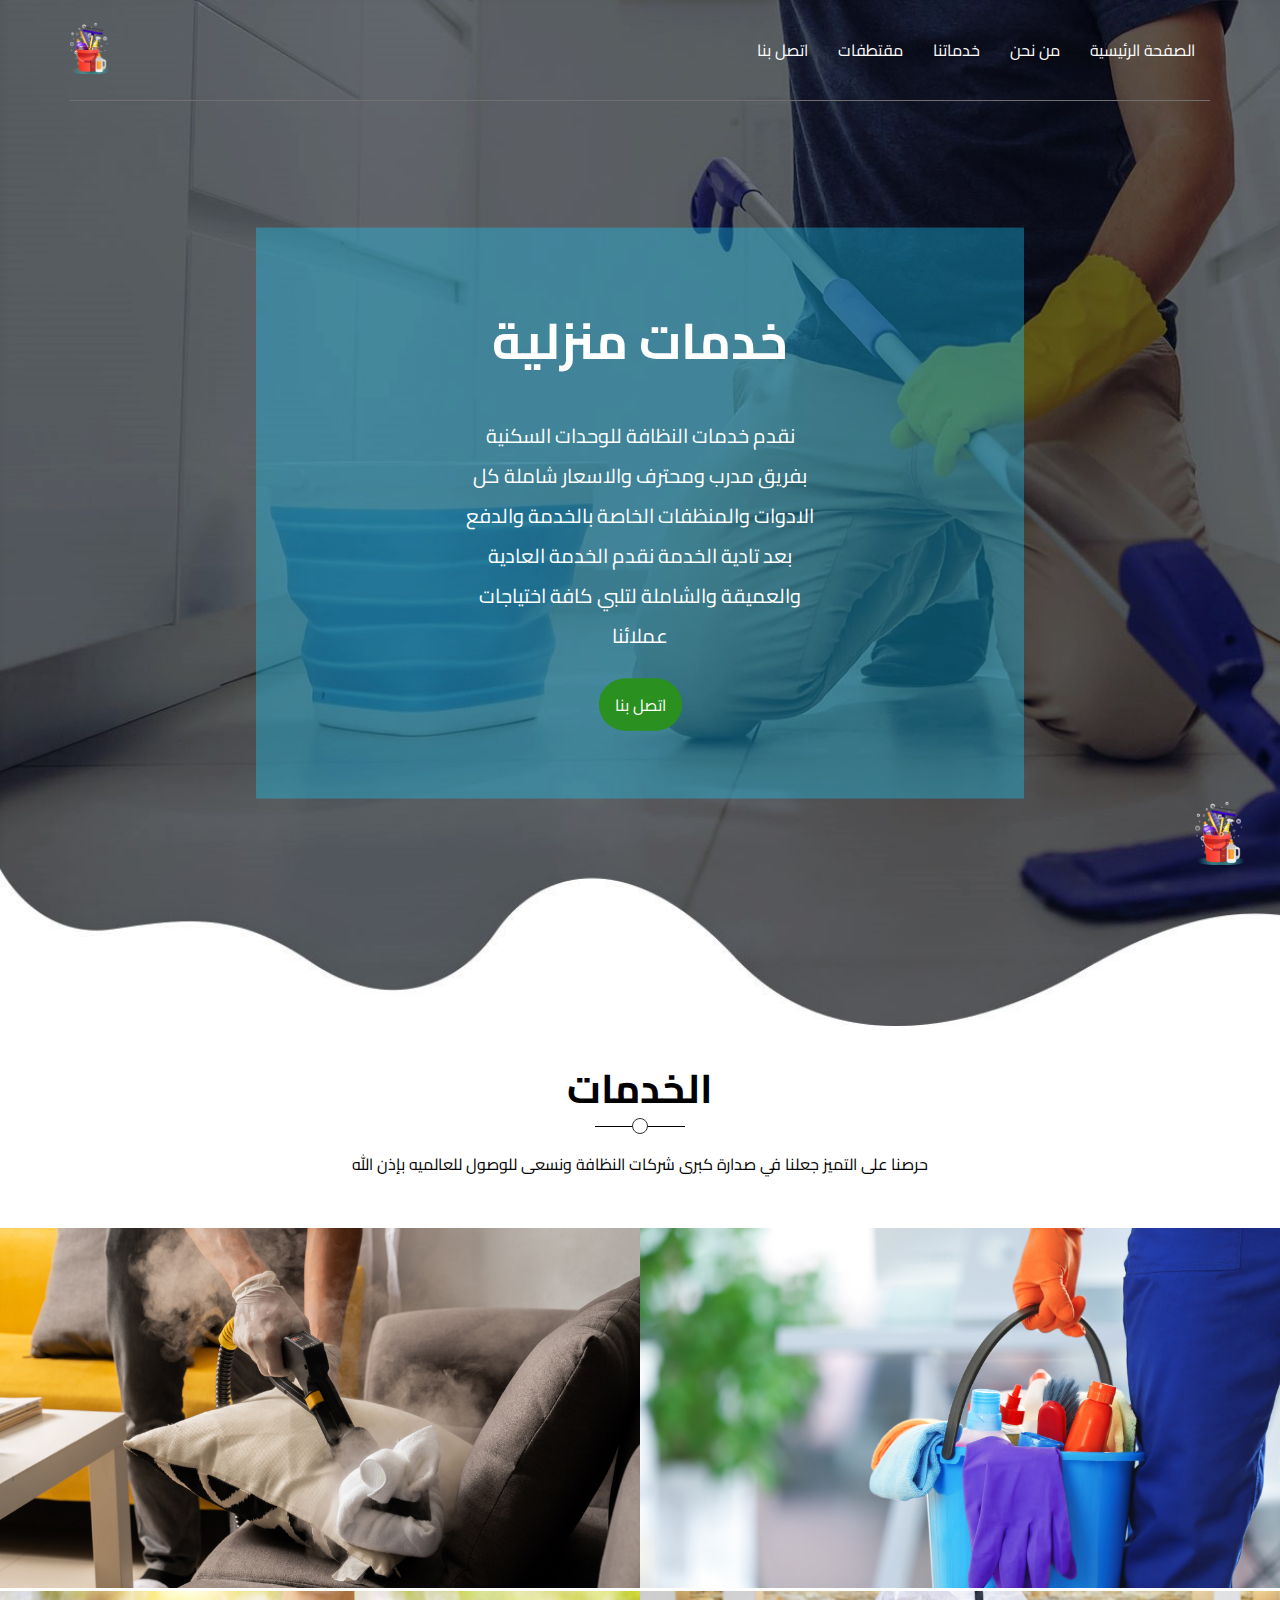
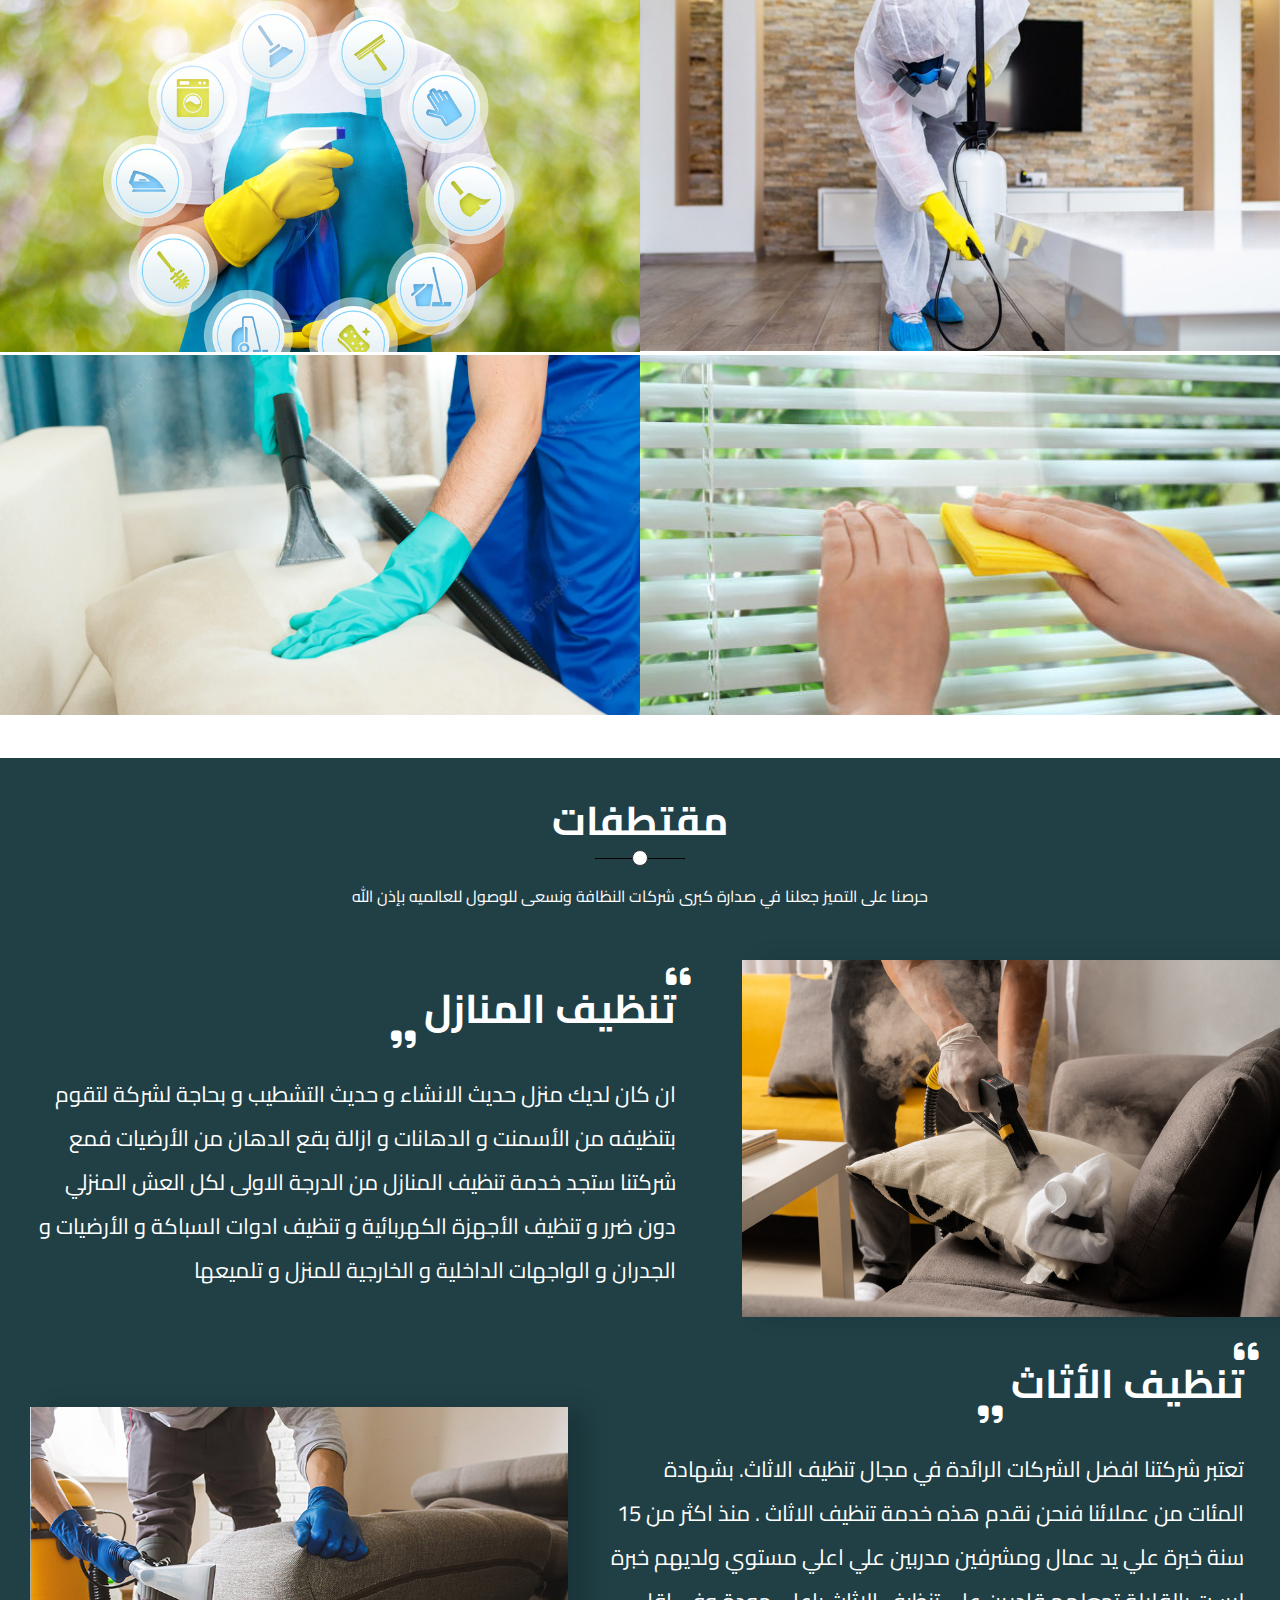
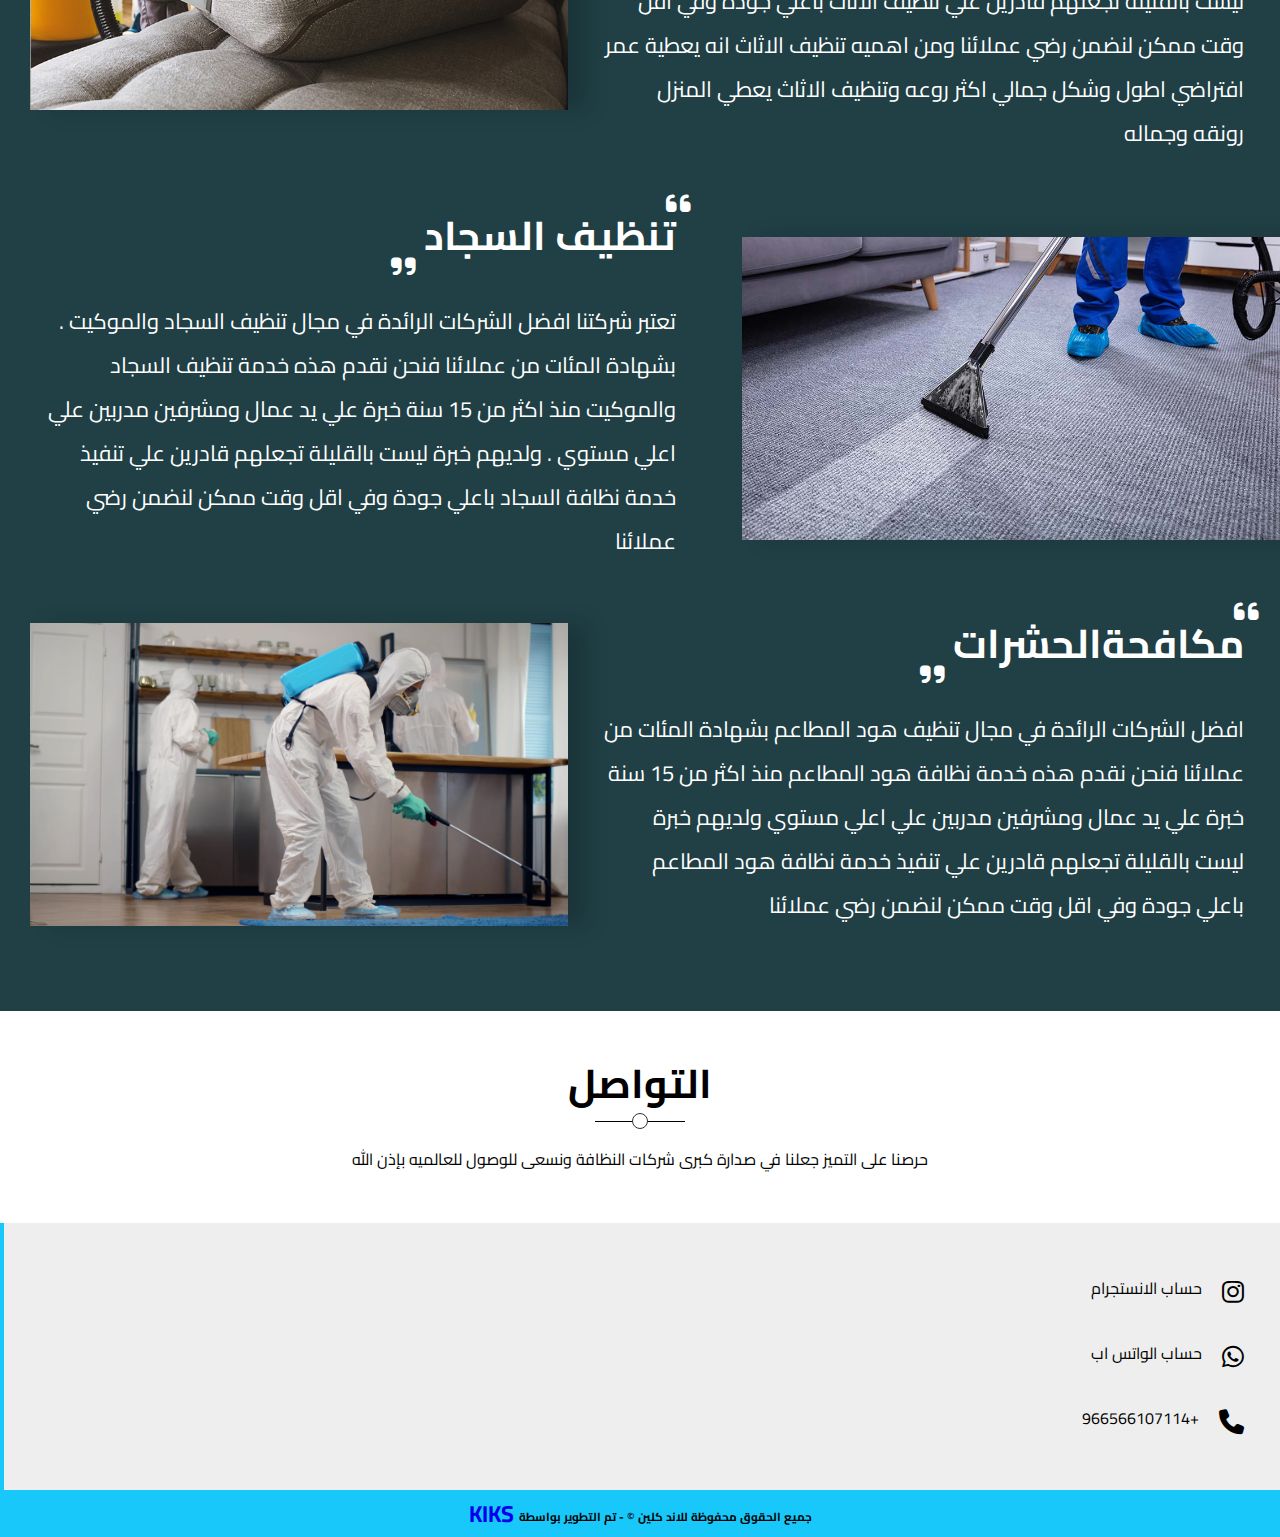
<file: index.html>
<!DOCTYPE html>
<html lang="en">
<head>
    <meta charset="UTF-8">
    <meta http-equiv="X-UA-Compatible" content="IE=edge">
    <meta name="viewport" content="width=device-width, initial-scale=1.0">
    <meta name="keywords" content="شركة تنظيف بالدمام , ارخص الاسعار , شركة تنظيف">
    <title>LAND CLEAN</title>
    <link rel="short icon" href="images/icon.png">
    <!-- CSS File -->
    <link rel="stylesheet" href="css/elkhaleej.css">
    <!-- Normalize File -->
    <link rel="stylesheet" href="css/normalize.css">
    <!-- Font Awesome -->
    <link rel="stylesheet" href="css/all.min.css">
    <!-- Google Fonts -->
    <link rel="preconnect" href="https://fonts.googleapis.com"><link rel="preconnect" href="https://fonts.gstatic.com" crossorigin><link href="https://fonts.googleapis.com/css2?family=Alexandria:wght@300;400;500;700;800&family=Bungee+Spice&family=Cairo:wght@300;400;600;700;900&family=Open+Sans:wght@300;400;600;800&family=Work+Sans:wght@200;300;400;500;600;700;800&display=swap" rel="stylesheet">

</head>
<body>
    <div class="header">
        <div class="container">
            <nav>
                <i class="fa-solid fa-bars bars-menu"></i>
                <ul class="main-links">
                    <li><a href="F:\EL-Khaleej\index.html">الصفحة الرئيسية</a></li>
                    <li><a href="about.html">من نحن </a></li>
                    <li class="Srv"><a href="#services">خدماتنا</a></li>
                    <li><a href="#magazzines">مقتطفات</a></li>
                    <li><a href="#contact">اتصل بنا</a></li>
                </ul>
            </nav>
            <a href="">
                <img src="images/icon.png" alt="icon">

            </a>
        </div>
    </div>
    <div class="landing">
            <div class="text">
                <h2>خدمات منزلية</h2>
                <p>نقدم خدمات النظافة للوحدات السكنية بفريق مدرب ومحترف
                    والاسعار شاملة كل الادوات والمنظفات الخاصة بالخدمة 
                    والدفع بعد تادية الخدمة 
                    نقدم الخدمة العادية والعميقة والشاملة لتلبي كافة اختياجات عملائنا
                </p>
                <a href="tel:+966566107114">اتصل بنا</a>
            </div>
    </div>
    <div class="imgs-section" id="services">
        <div class="heading-address">
            <h2>الخدمات</h2>
            <p>  حرصنا على التميز جعلنا في صدارة كبرى شركات النظافة ونسعى للوصول للعالميه بإذن الله</p>
        </div>
        <div class="content">
            <div class="box">
                <img src="images/srv1.jpg" alt="">
                <div class="caption">
                    <h4>تنظيف الحمامات و المطابخ</h4>
                    <p>بأعلى جودة وأفضل سعر</p>
                    <a href="tel:+966566107114">اتصل بنا</a>
                </div>
            </div>
            <div class="box">
                <img src="images/srv4.jpg" alt="">
                <div class="caption">
                    <h4>تنظيف الكنب و السجاد</h4>
                    <p>بأعلى جودة وأفضل سعر</p>
                    <a href="tel:+966566107114">اتصل بنا</a>
                </div>
            </div>
            <div class="box">
                <img src="images/srv7.jpg" alt="">
                <div class="caption">
                    <h4>مكافحة الحشرات</h4>
                    <p>بأعلى جودة وأفضل سعر</p>
                    <a href="tel:+966566107114">اتصل بنا</a>
                </div>
            </div>
            <div class="box">
                <img src="images/srv2.jpg" alt="">
                <div class="caption">
                    <h4>تنظيف الأحواش</h4>
                    <p>بأعلى جودة وأفضل سعر</p>
                    <a href="tel:+966566107114">اتصل بنا</a>
                </div>
            </div>
            <div class="box">
                <img src="images/srv8.jpg" alt="">
                <div class="caption">
                    <h4>تنظيف الستائر</h4>
                    <p>بأعلى جودة وأفضل سعر</p>
                    <a href="tel:+966566107114">اتصل بنا</a>
                </div>
                
            </div>
            <div class="box">
                <img src="images/srv9.png" alt="">
                <div class="caption">
                    <h4>تنظيف غرف النوم</h4>
                    <p>بأعلى جودة وأفضل سعر</p>
                    <a href="tel:+966566107114">اتصل بنا</a>
                </div>
                
            </div>
        </div>
    
    </div>
    <div class="moving-icon">
        <img src="images/icon.png" alt="" srcset="">
    </div>
    <div class="magazzine" id="magazzines">
        <div class="heading-address">
            <h2>مقتطفات</h2>
            <p>  حرصنا على التميز جعلنا في صدارة كبرى شركات النظافة ونسعى للوصول للعالميه بإذن الله</p>
        </div>
        <div class="box">
            <img src="images/BG.png" alt="">
            <div class="text">
                <h2>تنظيف المنازل</h2>
                <p>
                    ان كان لديك منزل حديث الانشاء و حديث التشطيب و بحاجة لشركة لتقوم
                    بتنظيفه من الأسمنت و الدهانات و ازالة بقع الدهان من الأرضيات فمع شركتنا 
                    ستجد خدمة تنظيف المنازل من الدرجة الاولى لكل العش المنزلي دون ضرر و تنظيف الأجهزة الكهربائية 
                    و تنظيف ادوات السباكة و الأرضيات و الجدران و الواجهات الداخلية
                    و الخارجية للمنزل و تلميعها
                </p>
            </div>
        </div>
        <div class="box">
            <img src="images/asas.jpg" class="order">
            <div class="text">
                <h2>تنظيف الأثاث</h2>
                <p>
                    تعتبر شركتنا افضل الشركات الرائدة في مجال تنظيف الاثاث.
                     بشهادة المئات من عملائنا فنحن نقدم هذه خدمة تنظيف الاثاث . منذ اكثر من 15 سنة خبرة علي يد عمال
                      ومشرفين مدربين علي اعلي مستوي ولديهم خبرة ليست بالقليلة تجعلهم قادرين علي تنظيف الاثاث
                        باعلي جودة وفي اقل وقت ممكن لنضمن رضي عملائنا
                         ومن اهميه تنظيف الاثاث انه يعطية عمر افتراضي اطول وشكل جمالي اكثر
                          روعه وتنظيف الاثاث يعطي المنزل رونقه وجماله
                </p>
            </div>
        </div>
        <div class="box">
            <img src="images/carpets.jpg" alt="">
            <div class="text">
                <h2>تنظيف السجاد</h2>
                <p>
                    تعتبر شركتنا افضل الشركات الرائدة في مجال تنظيف السجاد والموكيت 
                    . بشهادة المئات من عملائنا فنحن نقدم هذه خدمة تنظيف السجاد والموكيت منذ اكثر من 15 سنة خبرة علي يد
                     عمال ومشرفين مدربين علي اعلي مستوي . ولديهم خبرة
                      ليست بالقليلة تجعلهم قادرين علي تنفيذ خدمة نظافة 
                      السجاد باعلي جودة وفي اقل وقت ممكن لنضمن رضي عملائنا
                </p>
            </div>
        </div>
        <div class="box">
            <img src="images/insects.jpeg" class="order">
            <div class="text">
                <h2>مكافحةالحشرات</h2>
                <p>
                    افضل الشركات الرائدة في مجال تنظيف هود المطاعم  بشهادة
                     المئات من عملائنا فنحن نقدم هذه خدمة نظافة هود المطاعم منذ اكثر من 15 سنة خبرة علي يد عمال
                      ومشرفين مدربين علي اعلي مستوي ولديهم خبرة ليست بالقليلة
                       تجعلهم قادرين علي تنفيذ خدمة نظافة هود المطاعم باعلي جودة وفي اقل 
                       وقت ممكن لنضمن رضي عملائنا
                </p>
            </div>
        </div>
    </div>
    <!-- Start Footer -->
    <div class="Footer">
        <div class="heading-address">
            <h2>التواصل</h2>
            <p>حرصنا على التميز جعلنا في صدارة كبرى شركات النظافة ونسعى للوصول للعالميه بإذن الله</p>
        </div>
        <div class="footer-content">
            <div class="contacts" id="contact">
                <div class="contact-box">
                    <i class="fa-brands fa-instagram"></i>
                    <div class="text">
                        <a href="https://www.instagram.com/ebrahim.020/">حساب الانستجرام</a>
                    </div>
                </div>
                <div class="contact-box">
                    <i class="fa-brands fa-whatsapp"></i>
                    <div class="text">
                        <a href="https://api.whatsapp.com/send/?phone=%2B966566107114&text&type=phone_number&app_absent=0">حساب الواتس اب</a>
                    </div>
                </div>
                <div class="contact-box">
                    <i class="fa-solid fa-phone"></i>
                    <div class="text">
                        <a href="tel:+966566107114" class="num">+966566107114</a>
                    </div>
                </div>
               
            </div>
        </div>
        <div class="end-footer">
            <h3>جميع الحقوق محفوظة للاند كلين  © - تم التطوير بواسطة<a href="https://www.instagram.com/ahmedmhameed_12/">KIKS</a></h3>
        </div>


    </div>
<script src="khaleej.js"></script>
</body>
</html>
</file>
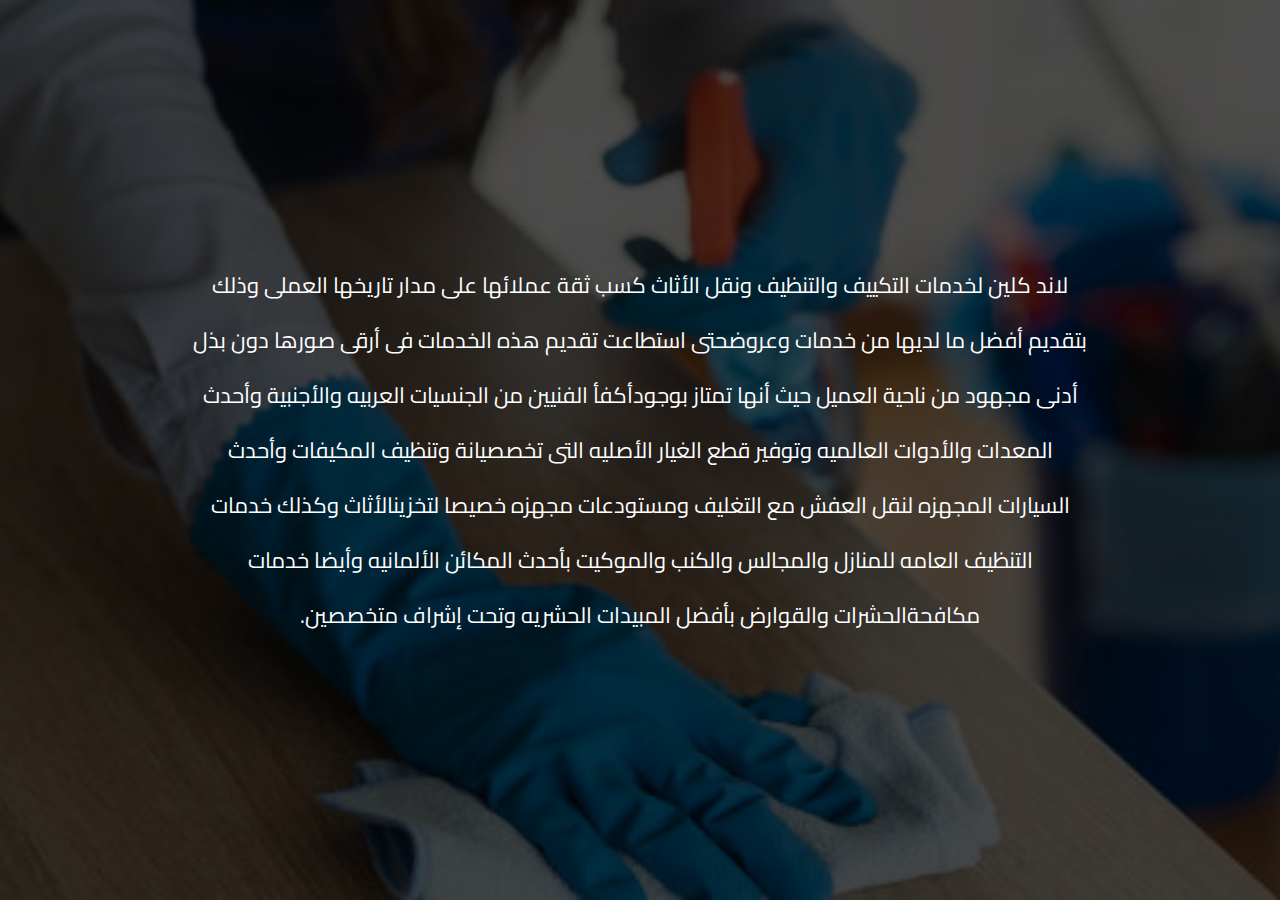
<file: about.html>
<!DOCTYPE html>
<html lang="en">
<head>
    <meta charset="UTF-8">
    <meta http-equiv="X-UA-Compatible" content="IE=edge">
    <meta name="viewport" content="width=device-width, initial-scale=1.0">
    <title>About Land Clean</title>
    <link rel="stylesheet" href="css/elkhaleej.css">
    <!-- Google Fonts -->
    <link rel="preconnect" href="https://fonts.googleapis.com"><link rel="preconnect" href="https://fonts.gstatic.com" crossorigin><link href="https://fonts.googleapis.com/css2?family=Alexandria:wght@300;400;500;700;800&family=Bungee+Spice&family=Cairo:wght@300;400;600;700;900&family=Open+Sans:wght@300;400;600;800&family=Work+Sans:wght@200;300;400;500;600;700;800&display=swap" rel="stylesheet">
    <link rel="preconnect" href="https://fonts.googleapis.com"><link rel="preconnect" href="https://fonts.gstatic.com" crossorigin><link href="https://fonts.googleapis.com/css2?family=Alexandria:wght@300;400;500;700;800&family=Bungee+Spice&family=Cairo:wght@300;400;600;700;900&family=Open+Sans:wght@300;400;600;800&family=Work+Sans:wght@200;300;400;500;600;700;800&display=swap" rel="stylesheet">
</head>
<body>
    <div class="us">
        <p>لاند كلين لخدمات التكييف والتنظيف ونقل الأثاث

            كسب ثقة عملائها على مدار تاريخها العملى وذلك بتقديم أفضل ما لديها من خدمات وعروضحتى استطاعت تقديم هذه الخدمات فى أرقى صورها دون بذل أدنى مجهود من ناحية العميل حيث أنها تمتاز بوجودأكفأ الفنيين من الجنسيات العربيه والأجنبية وأحدث المعدات والأدوات العالميه وتوفير قطع الغيار الأصليه التى تخصصيانة وتنظيف المكيفات وأحدث السيارات المجهزه لنقل العفش مع التغليف ومستودعات مجهزه خصيصا لتخزينالأثاث وكذلك خدمات التنظيف العامه للمنازل والمجالس والكنب والموكيت بأحدث المكائن الألمانيه وأيضا خدمات مكافحةالحشرات والقوارض بأفضل المبيدات الحشريه وتحت إشراف متخصصين.
            
            </p>
    </div>
</body>
</html>
</file>
<file: css/elkhaleej.css>
/* Glopal-Rules */
* {
  box-sizing: border-box;
  -moz-box-sizing: border-box;
  -webkit-box-sizing: border-box;
  padding: 0;
  margin: 0;
  font-family: "Cairo", "Alexandria";
}
html {
  scroll-behavior: smooth;
  direction: rtl;
}

ul {
  list-style: none;
}
a {
  text-decoration: none;
}
.container {
  padding-left: 15px;
  padding-right: 15px;
  margin-left: auto;
  margin-right: auto;
}
.heading-address {
  text-align: center;
  margin: 0 0 50px 0;
}
.heading-address h2 {
  font-size: 40px;
  margin-bottom: 40px;
  position: relative;
  font-weight: bold;
}
.heading-address h2::before {
  content: "";
  width: 90px;
  height: 1px;
  background-color: #000;
  position: absolute;
  bottom: -15px;
  left: 50%;
  transform: translateX(-50%);
}
.heading-address h2::after {
  content: "";
  width: 14px;
  height: 14px;
  position: absolute;
  left: 50%;
  transform: translateX(-50%);
  border: 1px solid #353235;
  bottom: -22px;
  background-color: #fff;
  border-radius: 50%;
}
.heading-address p {
  width: 80%;
  margin: 0 auto;
  line-height: 1.6;
}

/* Start Vars */
:root {
  --main-color: #19c8fa;
}
/* End Vars */
/* Small */
@media (min-width: 768px) {
  .container {
    width: 750px;
  }
}
/* Medium */
@media (min-width: 992px) {
  .container {
    width: 970px;
  }
}
/* Large */
@media (min-width: 1200px) {
  .container {
    width: 1170px;
  }
}
/* ٍStart header */
.header {
  position: absolute;
  width: 100%;
  left: 0;
  z-index: 2;
}
.header .container {
  display: flex;
  justify-content: space-between;
  align-items: center;
  position: relative;
  height: 100px;
}
.header .container::after {
  content: "";
  width: calc(100% - 30px);
  position: absolute;
  bottom: -1px;
  height: 1px;
  background-color: #726f71;
  z-index: -1;
}
.header .container nav {
  flex: 1;
}
.header .container nav ul {
  display: flex;
  transition: 0.3;
}
@media (max-width: 991px) {
  .header .container nav i + .main-links {
    display: none;
  }
  .header .container nav i.bars-menu + .main-links.main-heading {
    display: flex;
    flex-direction: column;
    background-color: var(--main-color);
    position: absolute;
    top: 101px;
    padding: 20px;
    right: 0;
    width: 100%;
    border-radius: 3px;
  }
  .header .container nav ul li {
    padding: 25px 10px 30px 0;
    border-bottom: 1px solid #fff;
    transition: 0.5s;
  }
  .header .container nav ul li:nth-child(5) {
    border-bottom: none;
  }
  .header .container nav ul li:hover {
    margin-right: 20px;
  }
  .header .container nav ul li a {
    color: #fff;
  }
}

@media (min-width: 992px) {
  .header .container nav i {
    display: none;
  }
  .header .container nav ul li:hover a {
    border-bottom: 1px solid var(--main-color);
  }
}

.header .container nav i {
  font-size: 20px;
  cursor: pointer;
  position: relative;
  color: #fff;
}

eader .container nav ul li.Srv ul {
  display: none;
}
.header .container nav ul li a {
  padding: 15px 15px 35px 15px;
  color: #fff;
}
.header .container img {
  width: 40px;
}
/* End header */

/* Strat Landing */
.landing {
  position: relative;
}
@media (min-width: 769px) {
  .landing {
    background-image: url(../images/BBG.jpg);
    background-size: cover;
    height: 114vh;
  }
}
@media (max-width: 768px) {
  .landing {
    background-image: url(../images/SBG.jpg);
    background-size: cover;
    height: 100vh;
  }
}
.landing .text {
  position: absolute;
  left: 50%;
  top: 50%;
  transform: translate(-50%, -50%);
  background-color: #19c8fa5e;
  text-align: center;
  color: #fff;
  padding: 100px;
}
.landing .text h2 {
  font-size: 50px;
  margin-bottom: 45px;
}
@media (max-width: 767px) {
  .landing .text p {
    line-height: 1.4;
    font-size: 20px;
    margin-bottom: 30px;
  }
  .landing .text {
    padding: 14px 95px 40px;
    width: 100%;
  }
  .landing a {
    border-radius: 20px;
    padding: 5px 10px;
  }
}
@media (min-width: 768px) {
  .landing .text p {
    line-height: 1.4;
    font-size: 20px;
    margin-bottom: 30px;
  }
  .landing .text {
    padding: 60px 95px;
    width: 80%;
  }
  .landing a {
    border-radius: 20px;
    padding: 5px 10px;
  }
}
@media (min-width: 1200px) {
  .landing .text p {
    max-width: 60%;
    line-height: 2;
    font-size: 20px;
    margin: 0 auto 40px;
  }
  .landing a {
    border-radius: 30px;
    padding: 10px 15px;
  }
  .landing .text {
    padding: 85px;
    width: 60%;
  }
}

.landing a {
  color: white;
  background-color: #2a9120;
  border: 1px solid #2a9120;
  transition: 0.3s;
}
.landing a:hover {
  background-color: transparent;
}
/* End Landing */
/* ٍStart Img-Section */
.imgs-section {
  padding-top: 40px;
  padding-bottom: 40px;
  position: relative;
  overflow: hidden;
}

.imgs-section .content {
  display: grid;
  grid-template-columns: repeat(auto-fill, minmax(484px, 1fr));
  margin-top: 30px;
  overflow: hidden;
}
.imgs-section .box {
  position: relative;
}
.imgs-section .box:hover .caption {
  bottom: 0;
}

.imgs-section .content img {
  width: 100%;
  transition: 0.3s;
}
.imgs-section .content .caption {
  position: absolute;
  bottom: -100%;
  background-color: rgb(255, 255, 255);
  transition: 0.3s;
  width: 100%;
  padding: 15px;
}
.imgs-section .content .caption h4 {
  font-size: 20px;
  font-weight: bold;
  margin-bottom: 10px;
}
.imgs-section .content .caption p {
  font-size: 19px;
  color: var(--main-color);
  font-weight: normal;
}
@media (min-width: 991px) {
  .imgs-section .content .caption a {
    position: absolute;
    left: 20px;
    bottom: 24px;
    color: #fff;
    background-color: #2a9120;
    border-radius: 20px;
    padding: 14px;
    border: 1px solid #2a9120;
  }
}
@media (max-width: 990px) {
  .imgs-section .content .caption a {
    position: absolute;
    left: 113px;
    bottom: 20px;
    color: #fff;
    background-color: #2a9120;
    border-radius: 20px;
    padding: 10px;
    border: 1px solid #2a9120;
  }
}
.imgs-section .content .caption a:hover {
  background: none;
  color: #000;
}
/* End Img-Section */
/* Start About-Page */
.us {
  background-image: url(../images/srv3.jpg);
  background-size: cover;
  position: relative;
  width: 100%;
  height: 100vh;
}
.us::before {
  content: "";
  position: absolute;
  width: 100%;
  height: 100%;
  background-color: rgb(0, 0, 0, 70%);
  left: 0;
  top: 0;
}
.us p {
  text-align: center;
  position: relative;
  color: #fff;
  top: 50%;
  transform: translateY(-50%);
}
@media (max-width: 767px) {
  .us p {
    font-size: 18px;
    margin: 0 auto;
    width: 90%;
    line-height: 2.5;
  }
}
@media (min-width: 768px) {
  .us p {
    font-size: 22px;
    margin: 0 auto;
    width: 70%;
    line-height: 2.5;
  }
}
/* End About-Page */
/* Start Moving-Icom */
.moving-icon img {
  width: 50px;
  position: fixed;
  bottom: 35px;
  right: 35px;
  animation: moving-icn 3.5s infinite linear;
  z-index: 555;
}
@keyframes moving-icn {
  from {
    transform: rotate(0deg);
  }
  to {
    transform: rotate(360deg);
  }
}
/* End Moving-Icom */
/* Start Magazzine */
.magazzine {
  display: grid;
  grid-template-rows: repeat(4, auto);
  background-color: #204046;
  padding: 40px 0;
  color: white;
}
.magazzine .box {
  display: flex;
}
@media (min-width: 992px) {
  .magazzine .box {
    justify-content: space-evenly;
    margin-bottom: 30px;
    align-items: center;
  }
  .magazzine .box .text {
    max-width: 50%;
    margin: 14px auto;
  }
  .magazzine .box img {
    max-width: 42%;
    box-shadow: 20px 0px 20px 0px #0000002b;
    margin-left: 30px;
  }
  .magazzine .box h2 {
    font-size: 40px;
    margin-bottom: 40px;
    width: fit-content;
  }
  .magazzine .box h2::before {
    font-size: 28px;
    top: -25px;
    right: -15px;
  }
  .magazzine .box h2::after {
    font-size: 28px;
    bottom: -24px;
    left: -33px;
  }
  .magazzine .box p {
    font-size: 22px;
    line-height: 2;
  }
  img.order {
    order: 1;
    display: flex;
  }
}

@media (max-width: 991px) {
  .magazzine .box {
    flex-direction: column;
    text-align: center;
  }
  .magazzine .box img {
    width: 100%;
    box-shadow: 0px 20px 20px 0px #0000002b;
  }
  .magazzine .box .text {
    max-width: 100%;
    margin: 14px auto;
  }
  .magazzine .box h2 {
    font-size: 40px;
    margin-bottom: 40px;
    width: 100%;
  }
  .magazzine .box h2::before {
    font-size: 24px;
    top: -10px;
    right: 30px;
  }
  .magazzine .box h2::after {
    font-size: 24px;
    bottom: -10px;
    left: 30px;
  }
  .magazzine .box p {
    font-size: 22px;
    line-height: 1.6;
    margin: 0 10px;
  }
}
.magazzine .box h2 {
  position: relative;
}
.magazzine .box h2::before {
  font-family: "Font Awesome 5 Free";
  content: "\f10d";
  font-weight: 900;
  position: absolute;
}
.magazzine .box h2::after {
  font-family: "Font Awesome 5 Free";
  content: "\f10e";
  font-weight: 900;
  position: absolute;
}

/* End Magazzine */
/* Start Contact */
.Footer {
  padding: 50px 0 0;
}

.footer-content .contacts .contact-box .text a {
  color: black;
}
.footer-content .contacts .contact-box .text a:hover {
  color: var(--main-color);
}
@media (min-width: 992px) {
  .footer-content .contacts {
    background-color: #eee;
    border-left: 4px solid var(--main-color);
  }
  .footer-content .contacts .contact-box {
    margin-bottom: 40px;
    display: flex;
    margin-top: 40px;
  }
  .footer-content .contacts .contact-box i {
    font-size: 25px;
    margin-left: 20px;
    margin-right: 20px;
  }
}
@media (max-width: 991px) {
  .footer-content .contacts {
    width: 100%;
    background-color: #eee;
    border-bottom: 4px solid var(--main-color);
    text-align: center;
  }
  .footer-content .contacts .contact-box {
    margin-bottom: 40px;
    display: flex;
    margin-top: 40px;
  }
  .footer-content .contacts .contact-box i {
    font-size: 25px;
    margin-left: 20px;
    margin-right: 20px;
  }
}
.footer-content .contacts .contact-box i {
  transition: 0.2s;
  cursor: pointer;
}
.footer-content .contacts .contact-box i:hover {
  color: var(--main-color);
}
.end-footer {
  background-color: var(--main-color);
  padding: 10px;
  text-align: center;
  font-size: 10px;
}
.end-footer a {
  font-size: 23px;
  position: relative;
  top: 1.4px;
  margin-right: 5px;
  transition: 0.5s;
}
.end-footer a:hover {
  color: #fff;
}
.footer-content .contacts .contact-box:nth-child(1) {
  margin-top: 40px;
}
.footer-content .contacts {
  padding: 16px;
}
/* End Contact */
</file>
